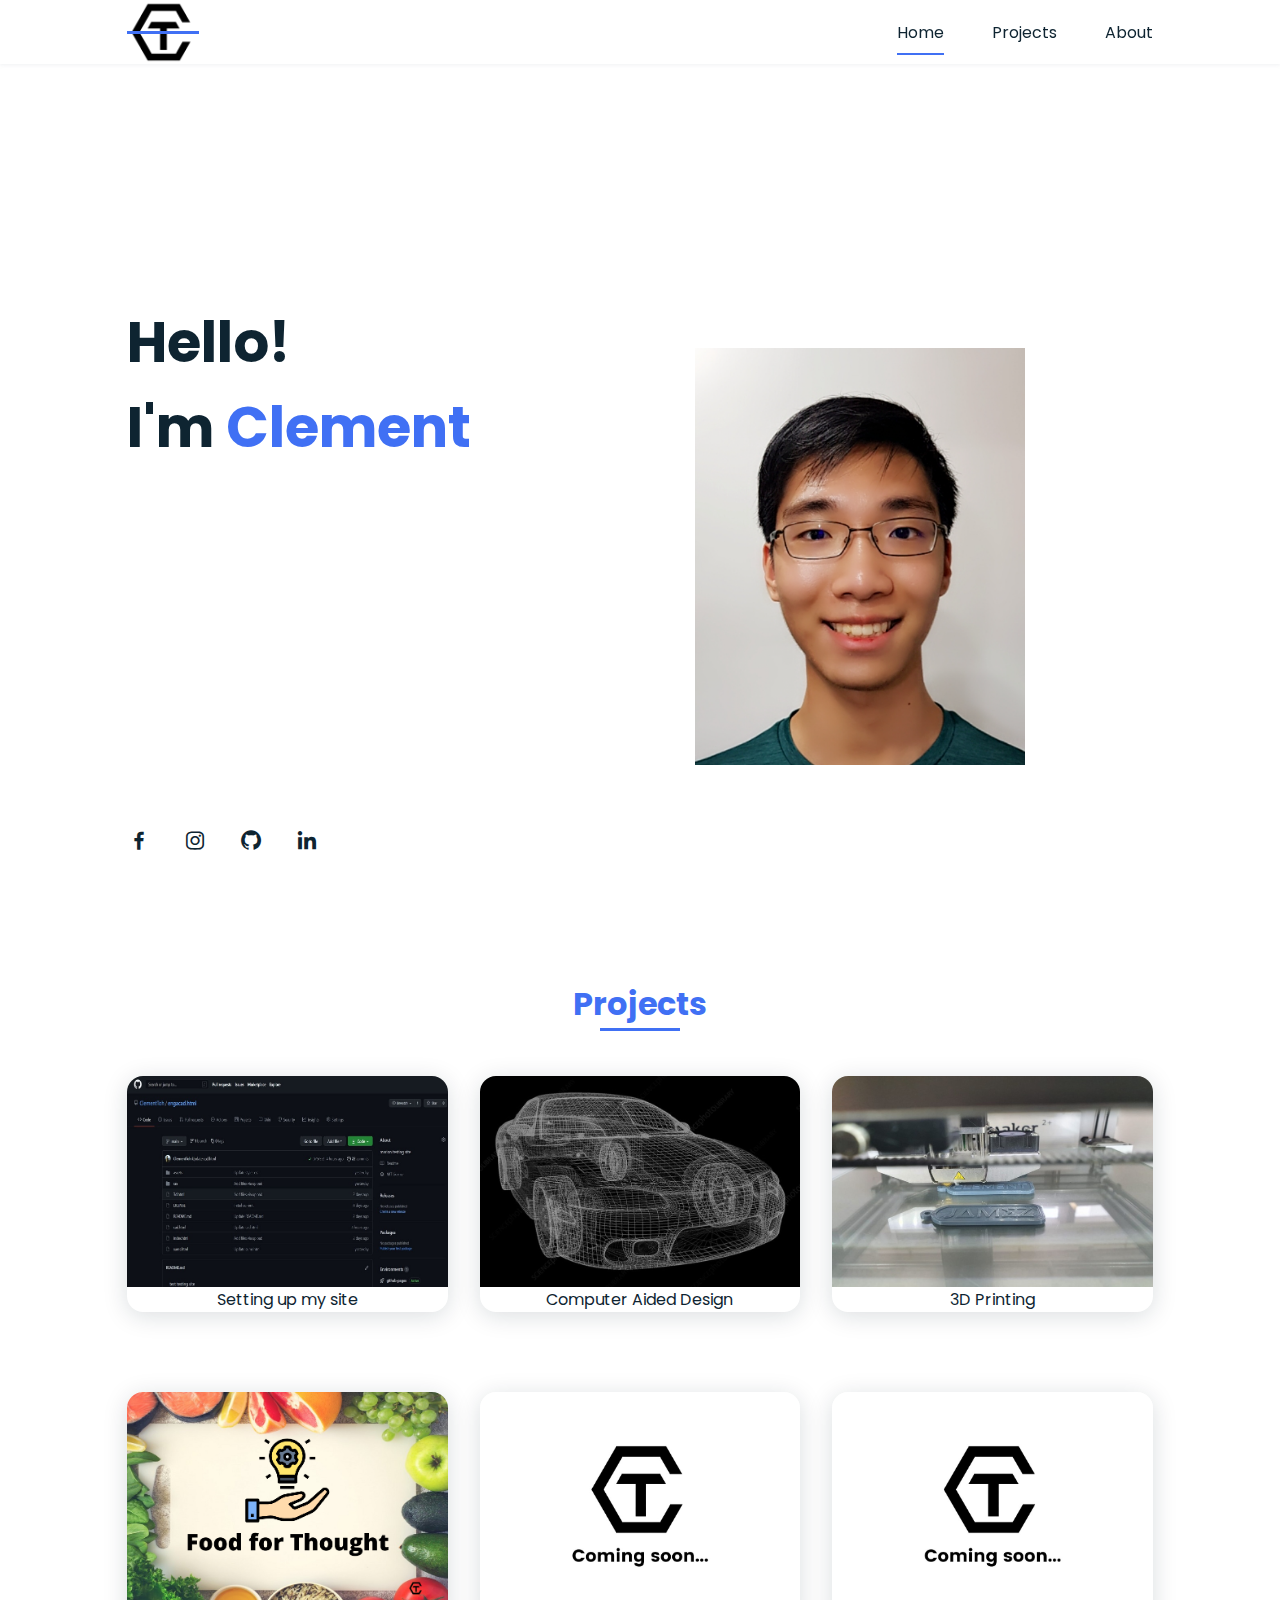
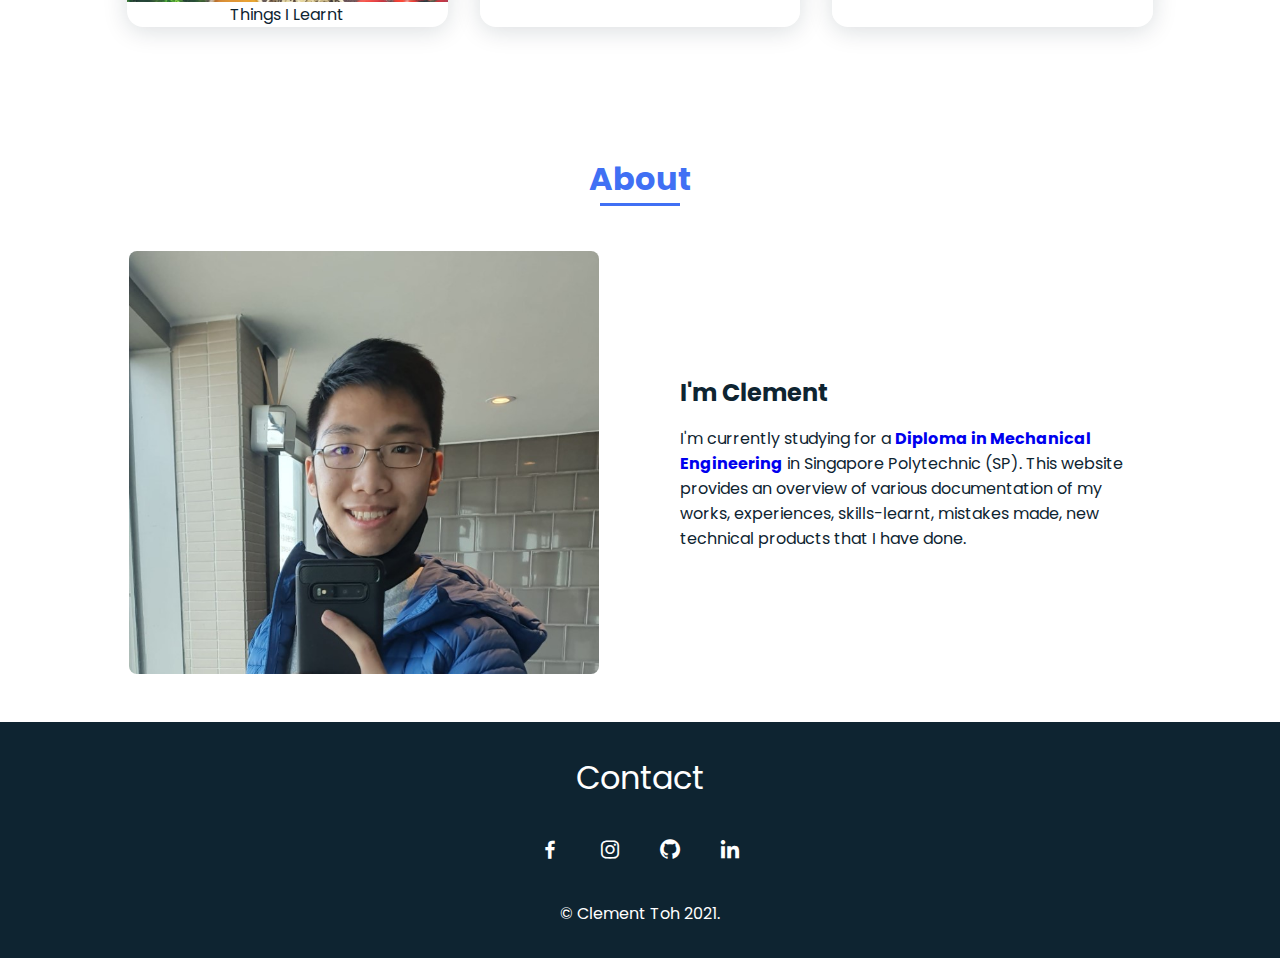
<file: index.html>
<!DOCTYPE html>
<html lang="en">
    <head>
        <meta charset="UTF-8">
        <meta name="viewport" content="width=device-width, initial-scale=1.0">

        <link rel="stylesheet" href="assets/css/styles.css">

        <!-- =====BOX ICONS===== -->
        <link href='https://cdn.jsdelivr.net/npm/boxicons@2.0.5/css/boxicons.min.css' rel='stylesheet'>

        <title>Clement's Porfolio Engineering Academy Website</title>
    </head>
    <body>
        <!--===== HEADER =====-->
        <header class="l-header">
            <nav class="nav bd-grid">
                <div>
                    <!--<p <a href="#" class="nav__logo">Clement</a>-->
                        <a href="#home" class="nav__link active"><img width="72" height="90" src="assets/img/ctlogoclear.png"></a>
                </div>

                <div class="nav__menu" id="nav-menu">
                    <ul class="nav__list">
                        <li class="nav__item"><a href="#home" class="nav__link active">Home</a></li>
                        <li class="nav__item"><a href="#work" class="nav__link">Projects</a></li>
                        <li class="nav__item"><a href="#about" class="nav__link">About</a></li>
                      
                    </ul>
                </div>

                <div class="nav__toggle" id="nav-toggle">
                    <i class='bx bx-menu'></i>
                </div>
            </nav>
        </header>

        <main class="l-main">
            <!--===== HOME =====-->
            <section class="home bd-grid" id="home">
                <div class="home__data">
                    <h1 class="home__title">Hello! <br>I'm<span class="home__title-color"> Clement</span></h1>

                    <!--a href="#" class="button">Contact</a-->
                </div>

                <div class="home__social">
                    <a href="https://www.facebook.com/clement.toh.50" target="_blank" class="home__social-icon"><i class='bx bxl-facebook'></i></a>
                    <a href="https://www.instagram.com/clement__26/?hl=en" target="_blank" class="home__social-icon"><i class='bx bxl-instagram' ></i></a>
                    <a href="https://github.com/ClementToh" target="_blank" class="home__social-icon"><i class='bx bxl-github' ></i></a>
                    <a href="https://www.linkedin.com/in/clement-toh-b75124178" target="_blank" class="home__social-icon"><i class='bx bxl-linkedin' ></i></a>
                   
                </div>

                <div class="home__img">    
                    <img width="330" height="400" src="assets/img/perfil.png" alt="">
                </div>
            </section>

            <!--===== WORK =====-->
            <section class="work section" id="work">
                <h2 class="section-title">Projects</h2>

                <div class="work__container bd-grid">
                    <div class="work__img">
                        <a href="sums.html"><img src="assets/img/rep.jpg" alt=""></a>
                        <p><center>Setting up my site</center></p>
                    </div>
                    <div class="work__img">
                        <a href="cad.html"><img src="assets/img/car2.jpg"></a>
                        <p><center>Computer Aided Design</center></p>
                    </div>
                    <div class="work__img">
                        <a href="3d.html"><img src="assets/img/tagin3dp1.jpg" alt=""></a>
                        <p><center>3D Printing</center></p>
                    </div>
                    <div class="work__img">
                        <a href="q.html"><img src="assets/img/fft.png" alt=""> </a>
                        <p><center>Things I Learnt</center></p>
                    </div>
                    <div class="work__img">
                        <img src="assets/img/soon.jpg" alt="">
                    </div>
                    <div class="work__img">
                        <img src="assets/img/soon.jpg" alt="">
                    </div>
                    
                </div>
            </section>

          


<!--===== ABOUT =====-->
<section class="about section " id="about">
    <h2 class="section-title">About</h2>

    <div class="about__container bd-grid">
        <div class="about__img">
            <img src="assets/img/about.jpg" alt="">
        </div>
        
        <div>
            <h2 class="about__subtitle">I'm Clement</h2>
            <p class="about__text">I'm currently studying for a <a href="https://www.sp.edu.sg/engineering-cluster/mae/courses/full-time-diplomas/mechanical-engineering/overview" ><b>Diploma in Mechanical Engineering</b></a> in Singapore Polytechnic (SP). 
                This website provides an overview of various documentation of my works, experiences, skills-learnt, 
                mistakes made, new technical products that I have done.</p>           
        </div>                                   
    </div>
</section>
  <!--===== CONTACT =====-->
           
        </main>

         <!--===== FOOTER =====-->
         <footer class="footer">
            <p class="footer__title">Contact</p>
            <div class="footer__social">
                <a href="https://www.facebook.com/clement.toh.50" target="_blank" class="footer__icon"><i class='bx bxl-facebook' ></i></a>
                <a href="https://www.instagram.com/clement__26/?hl=en" target="_blank" class="footer__icon"><i class='bx bxl-instagram' ></i></a>
                <a href="https://github.com/ClementToh" target="_blank" class="footer__icon"><i class='bx bxl-github' ></i></a>
                <a href="https://www.linkedin.com/in/clement-toh-b75124178" target="_blank" class="footer__icon"><i class='bx bxl-linkedin' ></i></a>
            </div>
            <p>&#169; Clement Toh 2021. </p>
        </footer>


        <!--===== SCROLL REVEAL =====-->
        <!--script src="https://unpkg.com/scrollreveal"></script>

        <!--===== MAIN JS =====-->
        <script src="assets/js/main.js"></script>
    </body>
</html>
</file>
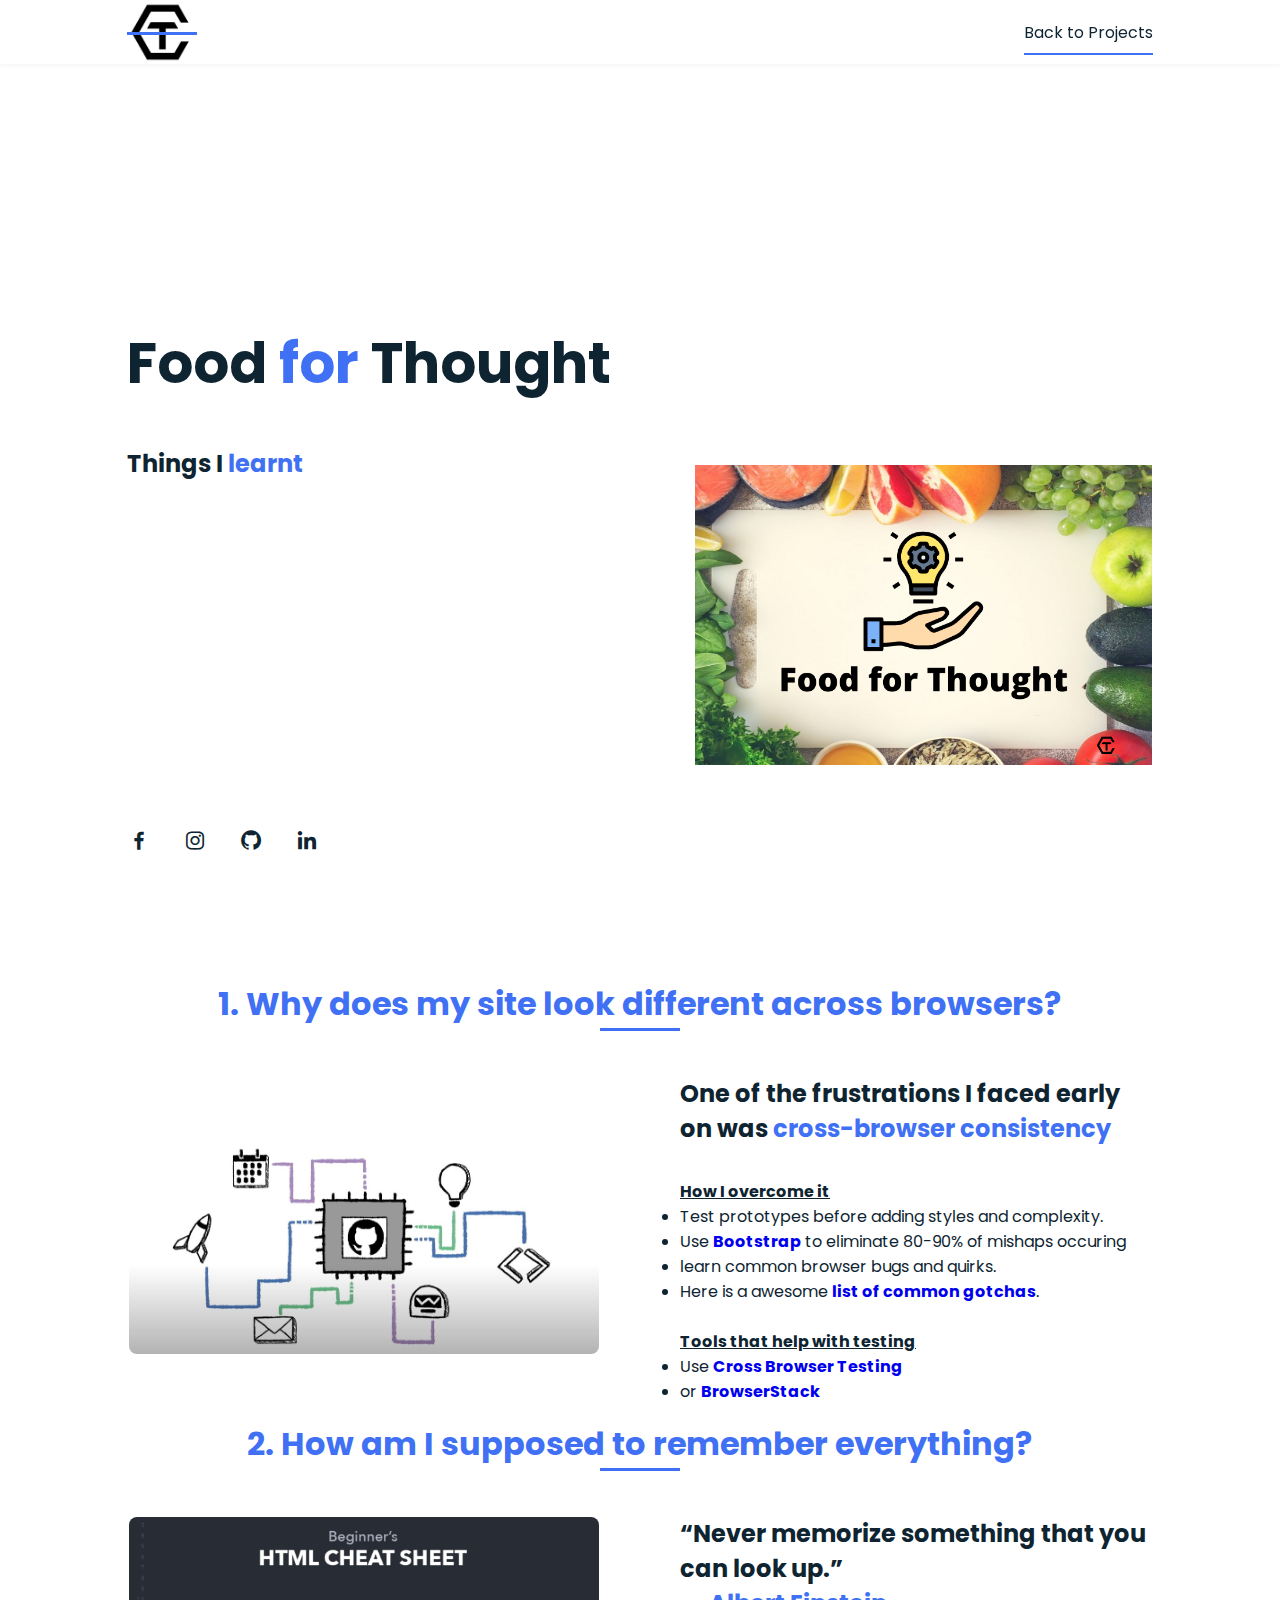
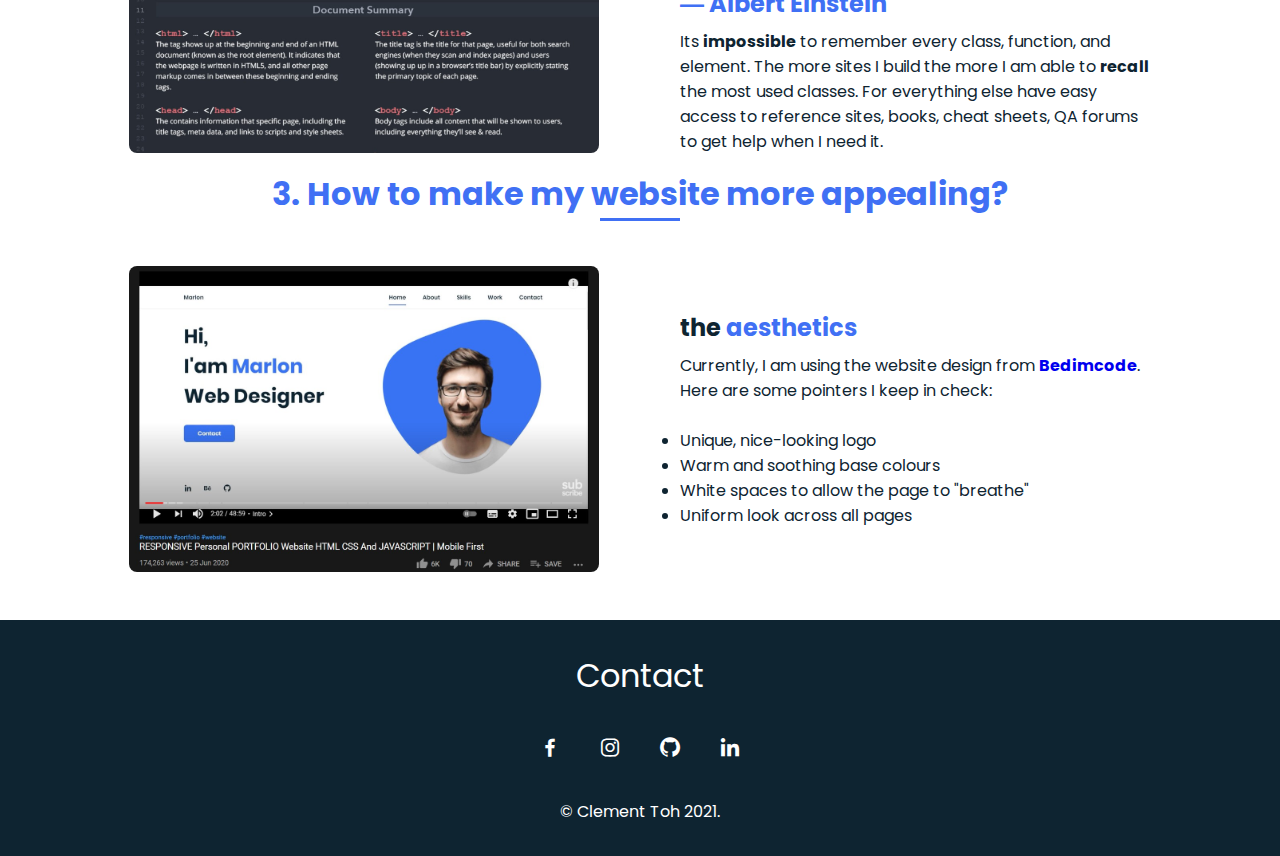
<file: q.html>
<!DOCTYPE html>
<html lang="en">
  <head>
    <meta charset="UTF-8">
    <meta name="viewport" content="width=device-width, initial-scale=1.0">

     <link rel="stylesheet" href="assets/css/styles.css">
     <link rel="shortcut icon" type="image/png" href="assets/img/tt.png"/>

    <!-- =====BOX ICONS===== -->
    <link href='https://cdn.jsdelivr.net/npm/boxicons@2.0.5/css/boxicons.min.css' rel='stylesheet'>

    <title>Food for Thought</title>
   
  </head>
  <body>
    <!--===== HEADER =====-->
    <header class="l-header">
        <nav class="nav bd-grid">
            <div>
                <!--<p <a href="#" class="nav__logo">Clement</a>-->
                  <a href="index.html" class="nav__link active"><img width="70" height="90" src="assets/img/ctlogo.jpg"></a>
            </div>

            <div class="nav__menu" id="nav-menu">
                <ul class="nav__list">
                    <li class="nav__item"><a href="index.html#work" class="nav__link active">Back to Projects</a></li>
                </ul>
            </div>

            <div class="nav__toggle" id="nav-toggle">
                <i class='bx bx-menu'></i>
            </div>
        </nav>
    </header>
    <main class="l-main">
       <!--===== HOME =====-->
       <section class="home bd-grid" id="home">
        <div class="home__data">
            <h1  class="home__title">Food <span class="home__title-color">for </span><span class="home__title">Thought</span></h1>
            <h2 class="abouts__subtitle">Things I <span class="home__title-color">learnt</span></h2>
            
        
                    <!--a href="#" class="button">Contact</a-->
                  </div>

                  <div class="home__social">
                      <a href="https://www.facebook.com/clement.toh.50" target="_blank" class="home__social-icon"><i class='bx bxl-facebook'></i></a>
                      <a href="https://www.instagram.com/clement__26/?hl=en" target="_blank" class="home__social-icon"><i class='bx bxl-instagram' ></i></a>
                      <a href="https://github.com/ClementToh" target="_blank" class="home__social-icon"><i class='bx bxl-github' ></i></a>
                      <a href="https://www.linkedin.com/in/clement-toh-b75124178" target="_blank" class="home__social-icon"><i class='bx bxl-linkedin' ></i></a>
                     
                  </div>
  
                  <div class="home__img">    
                      <img style="text-align:center;" width="40000" height="1000" src="assets/img/fft.png" alt="">
                  </div>
      
  </section>                
  </div>
</section>

              <!--===== ABOUT =====-->
<section class="about section " id="about">
  <h2 class="section-title">1. Why does my site look different across browsers?</h2>

  <div class="about__container bd-grid">
      <div class="about__img">
          <img src="assets/img/github.jpg" alt="">
      </div>
      
      <div>
          <h2 class="abouts__subtitle">One of the frustrations I faced early on was <span class="home__title-color">cross-browser consistency</span></h2><br>
          <p class="about__text"><b><u>How I overcome it</u> </b>
                                <li>Test prototypes before adding styles and complexity.</li>
                                 <li>Use <a href="https://getbootstrap.com/" target="_blank"><b>Bootstrap</b></a> to eliminate 80-90% of mishaps occuring </li>
                                 <li>learn common browser bugs and quirks. </li>
                                 <li> Here is a awesome <a href="http://wtfhtmlcss.com/" target="_blank"><b>list of common gotchas</b></b></a>.</li>
                                 <br>
                                 <b><u>Tools that help with testing</u></b>
                                 <li>Use <a href="https://crossbrowsertesting.com/" target="_blank"><b>Cross Browser Testing</b></a></li>
                                 <li>or <a href="https://www.browserstack.com/" target="_blank"><b>BrowserStack</b></a></li>



          </p>           
      </div>                                   
  </div>

  <h2 class="section-title">2. How am I supposed to remember everything?</h2>

  <div class="about__container bd-grid">
         <div class="about__img">
          <img src="assets/img/htmlcs.jpg" alt="">
      </div>
      
      <div>
          <h2 class="abouts__subtitle">“Never memorize something that you can look up.”<br><span class="home__title-color">― Albert Einstein</span></h2>
          <p class="about__text"> Its <b>impossible</b> to remember every class, function, and element. 
                                     The more sites I build the more I am able to <b>recall</b> the most used classes. 
                                 For everything else have easy access to reference sites, books, cheat sheets, QA forums to get help when I need it.







                                </p>           
      </div>                                   
  </div>

  <h2 class="section-title">3. How to make my website more appealing?</h2>

  <div class="about__container bd-grid">
      <div class="about__img">
          <img src="assets/img/mf.jpg" alt="">
      </div>
      
      <div>
          <h2 class="abouts__subtitle">the <span class="home__title-color">aesthetics</span></h2>
          <p class="about__text">Currently, I am using the website design from <a href="https://www.youtube.com/watch?v=AKNvTxWOdKw" target="_blank"><b>Bedimcode</b></a>.<br>
                                Here are some pointers I keep in check:<br><br>
                                <li>Unique, nice-looking logo</li>
                                <li>Warm and soothing base colours
                                <li>White spaces to allow the page to "breathe"</li>
                                <li>Uniform look across all pages</li>




                                 </p>           
      </div>                                   
  </div>


</section>
           

            
        </div>

      <!--===== FOOTER =====-->
      <footer class="footer">
        <p class="footer__title">Contact</p>
        <div class="footer__social">
            <a href="https://www.facebook.com/clement.toh.50" target="_blank" class="footer__icon"><i class='bx bxl-facebook' ></i></a>
            <a href="https://www.instagram.com/clement__26/?hl=en" target="_blank" class="footer__icon"><i class='bx bxl-instagram' ></i></a>
            <a href="https://github.com/ClementToh" target="_blank" class="footer__icon"><i class='bx bxl-github' ></i></a>
            <a href="https://www.linkedin.com/in/clement-toh-b75124178" target="_blank" class="footer__icon"><i class='bx bxl-linkedin' ></i></a>
        </div>
        <p>&#169; Clement Toh 2021. </p>
    </footer>
    <!--===== SCROLL REVEAL =====-->
    <!--script src="https://unpkg.com/scrollreveal"></script-->


    <!--===== MAIN JS =====-->
    <script src="assets/js/main.js"></script>
  </body>
</html>
</file>
<file: assets/css/styles.css>
/*===== GOOGLE FONTS =====*/
@import url("https://fonts.googleapis.com/css2?family=Poppins:wght@400;600;700&display=swap");
/*===== VARIABLES CSS =====*/
:root {
  --header-height: 3rem;
  --font-semi: 2000;
}

/*===== Colores =====*/
:root {
  --first-color: #4070f4;
  --second-color: #0e2431;
}

/*===== Fuente y tipografia =====*/
:root {
  --body-font: "Poppins", sans-serif;
  --big-font-size: 2rem;
  --h2-font-size: 1.25rem;
  --normal-font-size: 0.938rem;
}
@media screen and (min-width: 768px) {
  :root {
    --big-font-size: 3.5rem;
    --h2-font-size: 2rem;
    --normal-font-size: 1rem;
  }
}

/*===== Margenes =====*/
:root {
  --mb-1: 0.5rem;
  --mb-2: 1rem;
  --mb-3: 1.5rem;
  --mb-4: 2rem;
  --mb-5: 2.5rem;
  --mb-6: 3rem;
}

/*===== z index =====*/
:root {
  --z-back: -10;
  --z-normal: 1;
  --z-tooltip: 10;
  --z-fixed: 100;
}

/*===== BASE =====*/
*,
::before,
::after {
  box-sizing: border-box;
}
html {
  scroll-behavior: smooth;
}
body {
  margin: var(--header-height) 0 0 0;
  font-family: var(--body-font);
  font-size: var(--normal-font-size);
  color: var(--second-color);
}
h1,
h2,
p {
  margin: 0;
}
ul {
  margin: 0;
  padding: 0;
  list-style: none;
}
a {
  text-decoration: none;
}
img {
  max-width: 100%;
  height: auto;
  display: block;
}

/*===== CLASS CSS ===== */
.section-title {
  position: relative;
  font-size: var(--h2-font-size);
  color: var(--first-color);
  margin-top: var(--mb-2);
  margin-bottom: var(--mb-4);
  text-align: center;
}
.section-title::after {
  position: absolute;
  content: "";
  width: 64px;
  height: 0.18rem;
  left: 0;
  right: 0;
  margin: auto;
  top: 2rem;
  background-color: var(--first-color);
}
.section {
  padding-top: 3rem;
  padding-bottom: 2rem;
}

/*===== LAYOUT =====*/
.bd-grid {
  max-width: 1026px;
  display: grid;
  grid-template-columns: 100%;
  grid-column-gap: 5rem;
  width: calc(100% - 7rem);
  margin-left: var(--mb-300);
  margin-right: var(--mb-300);
}
.l-header {
  width: 100%;
  position: fixed;
  top: 0;
  left: 0;
  z-index: var(--z-fixed);
  background-color: #fff;
  box-shadow: 0 1px 4px rgba(146, 161, 176, 0.15);
}

/*===== NAV =====*/
.nav {
  height: var(--header-height);
  display: flex;
  justify-content: space-between;
  align-items: center;
  font-weight: var(--font-semi);
}
@media screen and (max-width: 768px) {
  .nav__menu {
    position: fixed;
    top: var(--header-height);
    right: -100%;
    width: 80%;
    height: 100%;
    padding: 2rem;
    background-color: var(--second-color);
    transition: 0.5s;
  }
}
.nav__item {
  margin-bottom: var(--mb-4);
}
.nav__link {
  position: relative;
  color: #fff;
}
.nav__link:hover {
  position: relative;
}
.nav__link:hover::after {
  position: absolute;
  content: "";
  width: 100%;
  height: 0.18rem;
  left: 0;
  top: 2rem;
  background-color: var(--first-color);
}
.nav__logo {
  color: var(--second-color);
}
.nav__toggle {
  color: var(--second-color);
  font-size: 1.5rem;
  cursor: pointer;
}

/*Active menu*/
.active::after {
  position: absolute;
  content: "";
  width: 100%;
  height: 0.18rem;
  left: 0;
  top: 2rem;
  background-color: var(--first-color);
}

/*=== Show menu ===*/
.show {
  right: 0;
}

/*===== HOME =====*/
.home {
  height: calc(100vh - 3rem);
  row-gap: 1rem;
}
.home__data {
  align-self: center;
}
.home__title {
  font-size: var(--big-font-size);
  margin-bottom: var(--mb-5);
}
.home__title-color {
  color: var(--first-color);
}
.home__social {
  display: flex;
  flex-direction: column;
}
.home__social-icon {
  width: max-content;
  margin-bottom: var(--mb-2);
  font-size: 1.5rem;
  color: var(--second-color);
}
.home__social-icon:hover {
  color: var(--first-color);
}
.home__img {
  position: absolute;
  right: 0;
  bottom: 0;
  width: 295px;
}

/*BUTTONS*/
.button {
  display: inline-block;
  background-color: var(--first-color);
  color: #fff;
  padding: 0.75rem 2.5rem;
  font-weight: var(--font-semi);
  border-radius: 0.5rem;
}
.button:hover {
  box-shadow: 0 10px 36px rgba(0, 0, 0, 0.15);
}

/* ===== ABOUT =====*/
.about__container {
  row-gap: 90rem;
  text-align: center;
}
.about__subtitle {
  margin-bottom: var(--mb-2);
}
.about__img {
  justify-self: center;
}
.about__img img {
  width: 200px;
  border-radius: 0.5rem;
}

/* ===== work =====*/
.work__container {
  row-gap: 5rem;
}
.work__img {
  box-shadow: 0 4px 25px rgba(14, 36, 49, 0.15);
  border-radius: 1rem;
  overflow: hidden;
}
.work__img img {
  transition: 1.7s;
  cursor: pointer;
}
.work__img img:hover {
  transform: scale(1.06);
}

/* ===== CONTACT =====*/
.contact__input {
  width: 100%;
  font-size: var(--normal-font-size);
  font-weight: var(--font-semi);
  padding: 1rem;
  border-radius: 0.5rem;
  border: 1.5px solid var(--second-color);
  outline: none;
  margin-bottom: var(--mb-4);
}
.contact__button {
  display: block;
  border: none;
  outline: none;
  font-size: var(--normal-font-size);
  cursor: pointer;
  margin-left: auto;
}

/* ===== FOOTER =====*/
.footer {
  background-color: var(--second-color);
  color: #fff;
  text-align: center;
  font-weight: var(--font-semi);
  padding: 2rem 0;
}
.footer__title {
  font-size: 2rem;
  margin-bottom: var(--mb-4);
}
.footer__social {
  margin-bottom: var(--mb-4);
}
.footer__icon {
  font-size: 1.5rem;
  color: #fff;
  margin: 0 var(--mb-2);
}

/* ===== MEDIA QUERIES=====*/
@media screen and (min-width: 768px) {
  body {
    margin: 0;
  }
  .section {
    padding-top: 4rem;
    padding-bottom: 3rem;
  }
  .section-title {
    margin-bottom: var(--mb-6);
  }
  .section-title::after {
    width: 80px;
    top: 3rem;
  }

  .nav {
    height: calc(var(--header-height) + 1rem);
  }
  .nav__list {
    display: flex;
    padding-top: 0;
  }
  .nav__item {
    margin-left: var(--mb-6);
    margin-bottom: 0;
  }
  .nav__toggle {
    display: none;
  }
  .nav__link {
    color: var(--second-color);
  }

  .home {
    height: 100vh;
  }
  .home__data {
    align-self: flex-end;
  }
  .home__social {
    padding-top: 0;
    padding-bottom: 2.5rem;
    flex-direction: row;
    align-self: flex-end;
  }
  .home__social-icon {
    margin-bottom: 0;
    margin-right: var(--mb-4);
  }
  .home__img {
    width: 457px;
    bottom: 15%;
  }

  .about__container,
  .skills__container {
    grid-template-columns: repeat(2, 1fr);
    align-items: center;
    text-align: initial;
  }
  .about__img img {
    width: 470px;
  }
  .work__container {
    grid-template-columns: repeat(3, 1fr);
    grid-template-rows: repeat(2, 1fr);
    column-gap: 2rem;
  }
  .contact__form {
    width: 360px;
  }
  .contact__container {
    justify-items: center;
  }
}

@media screen and (min-width: 1024px) {
  .bd-grid {
    margin-left: auto;
    margin-right: auto;
  }
  .home__img {
    right: 10%;
  }
}

.sums {
  height: calc(0vh - 0 rem);
  row-gap: 1rem;
}
.sums__data {
  align-self: center;
}
.sums__title {
  font-size: var(--big-font-size);
  margin-bottom: var(--mb-50);
}
.sums__title-color {
  color: var(--first-color);
}
.sums__social {
  display: flex;
  flex-direction: column;
}
.sums__social-icon {
  width: max-content;
  margin-bottom: var(--mb-2);
  font-size: 1.5rem;
  color: var(--second-color);
}
.sums__social-icon:hover {
  color: var(--first-color);
}
.sums__img {
  position: absolute;
  right: 0;
  bottom: 0;
  width: 295px;
}

.be-grid {
  max-width: 1024px;
  display: inline;
  grid-template-columns: 200%;
  grid-column-gap: 100rem;
  width: calc(100% - 10rem);
  margin-left: var(--mb-10);
  margin-right: var(--mb-10);
}

.abouts__subtitle {
  margin-bottom: var(--mb-1);
}
</file>
